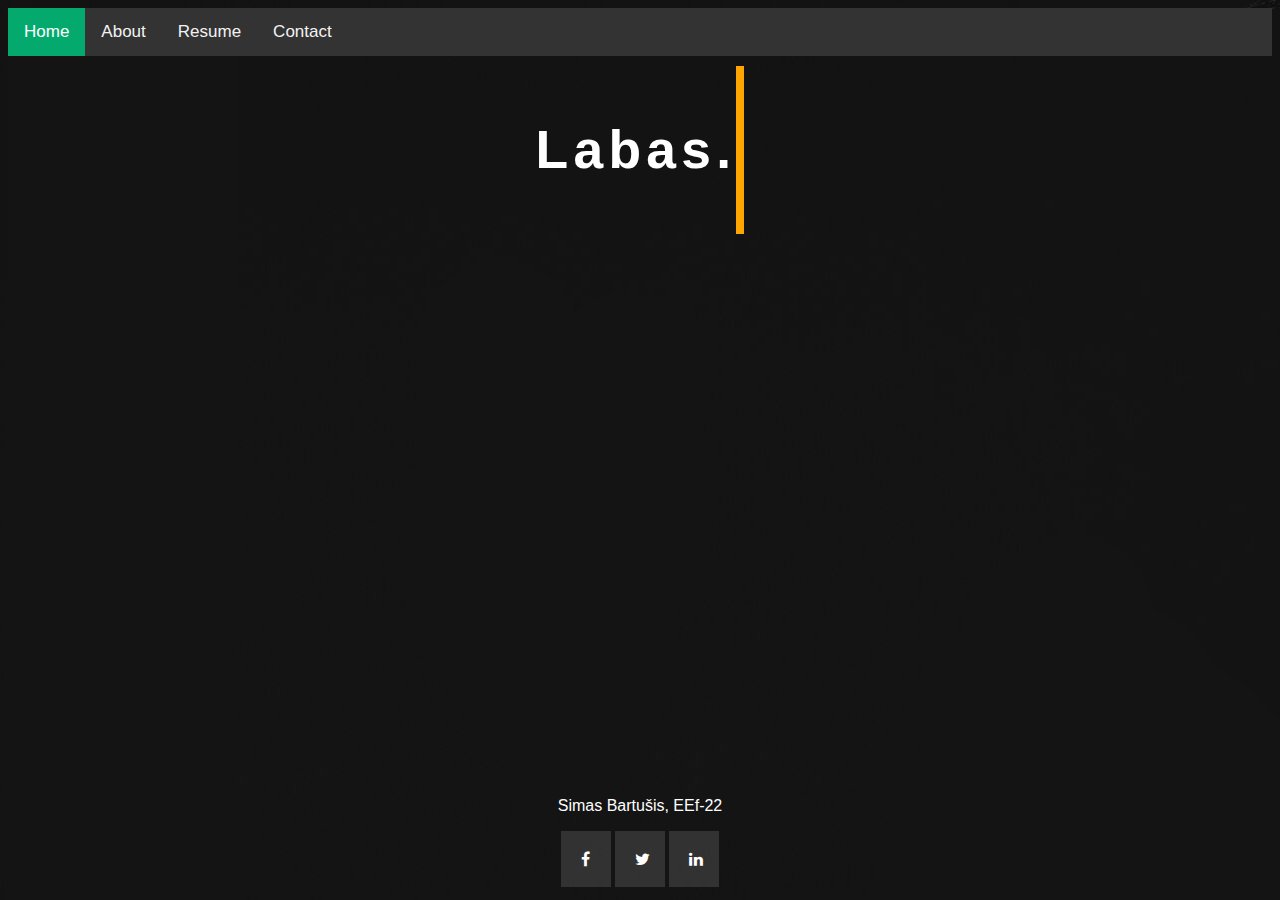
<file: index.html>
<!DOCTYPE html>
<html lang="lt">

<head>
  <link href="./assets/style.css" rel="stylesheet">
  <link rel="stylesheet" href="https://cdnjs.cloudflare.com/ajax/libs/font-awesome/4.7.0/css/font-awesome.min.css">
  <meta charset="UTF-8">
  <meta name="viewport" content="width=device-width, initial-scale=1.0">
  <title>Pradzia</title>
</head>

<div class="topnav">
  <a class="active" href="./index.html">Home</a>
  <a href="./about.html">About</a>
  <a href="./resume.html">Resume</a>
  <a href="./contact.html">Contact</a>
</div> 

<style>
body {
  background-image: url('./media/bg.jpeg');
  background-attachment: fixed;
}
</style>

<body>

<div class="container">

  <main>
    <div class="typewriter">
      <h1>
        <p>Labas.</p>
    </h1>    
    </div>    
  </main>


<footer> 
    <div class="footer">
      <p>Simas Bartušis, EEf-22</p>
      <a href="https://facebook.com" class="fa fa-facebook"></a>
      <a href="https://twitter.com" class="fa fa-twitter"></a>
      <a href="https://linkedin.com" class="fa fa-linkedin"></a>
    </div>
 </footer> 
</div>
 <!-- <object data="snippet-example-1.html"></object> --> 
</body>

</html>
</file>
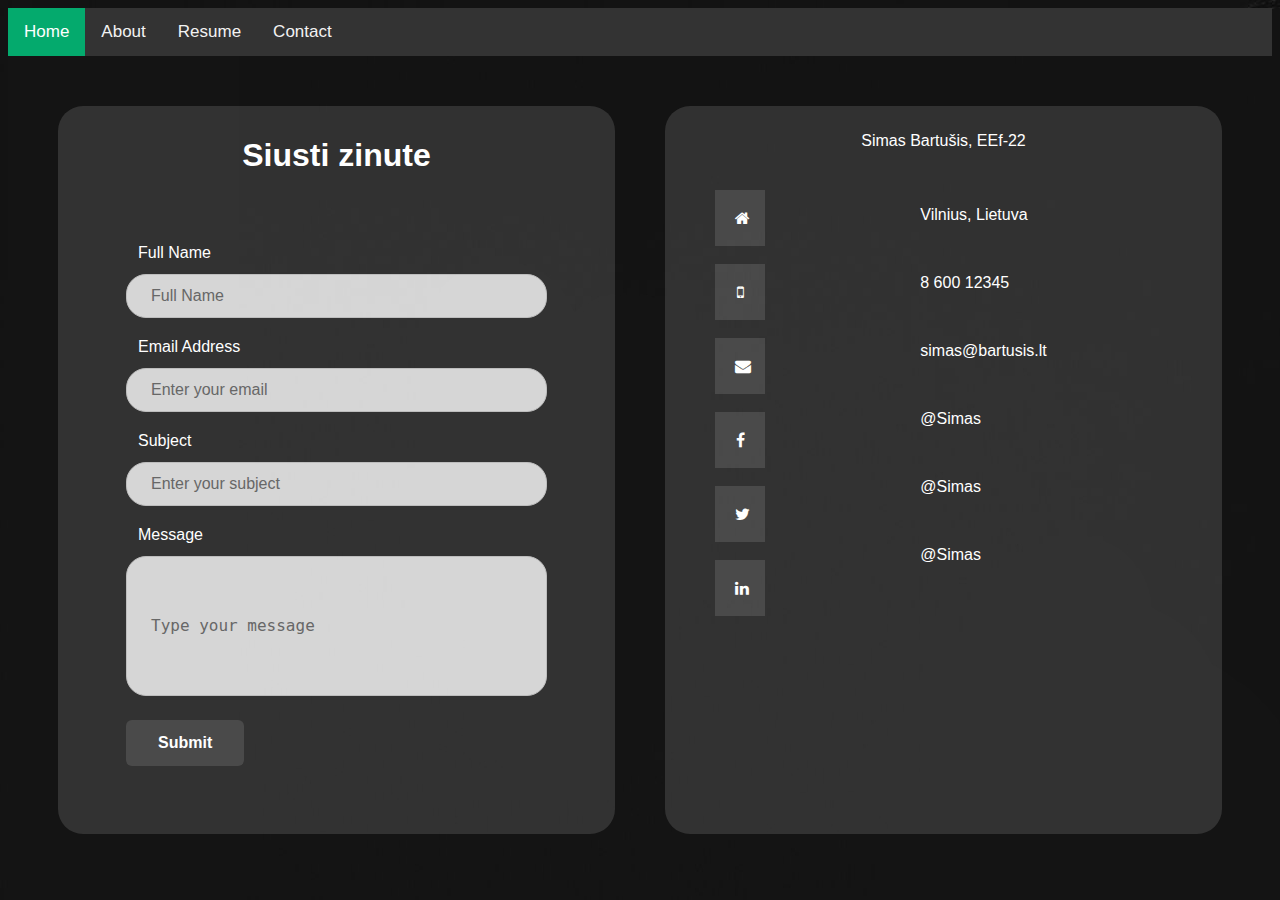
<file: contact.html>
<!DOCTYPE html>
<html lang="lt">

<head>
  <link href="./assets/style.css" rel="stylesheet">
  <link rel="stylesheet" href="https://cdnjs.cloudflare.com/ajax/libs/font-awesome/4.7.0/css/font-awesome.min.css">
  <meta charset="UTF-8">
  <meta name="viewport" content="width=device-width, initial-scale=1.0">
  <title>Contact</title>
  <div class="topnav">
    <a class="active" href="./index.html">Home</a>
    <a href="./about.html">About</a>
    <a href="./resume.html">Resume</a>
    <a href="./contact.html">Contact</a>
  </div> 

  
</head>
<style>
  body {
    background-image: url('./media/bg.jpeg');
    background-attachment: fixed;
  }
  </style>
<body> 
  
  <div class="contgrid">
      <div class="griditem">
        <h1>Siusti zinute</h1>        
        <div class="formbold-main-wrapper">
            <div class="formbold-form-wrapper">
            <form action="https://formbold.com/s/FORM_ID" method="POST">
              <div class="formbold-mb-5">
                <label for="name" class="formbold-form-label"> Full Name </label>
                <input
                  type="text"
                  name="name"
                  id="name"
                  placeholder="Full Name"
                  class="formbold-form-input"
                />
              </div>
        
              <div class="formbold-mb-5">
                <label for="email" class="formbold-form-label"> Email Address </label>
                <input
                  type="email"
                  name="email"
                  id="email"
                  placeholder="Enter your email"
                  class="formbold-form-input"
                />
              </div>
        
              <div class="formbold-mb-5">
                <label for="subject" class="formbold-form-label"> Subject </label>
                <input
                  type="text"
                  name="subject"
                  id="subject"
                  placeholder="Enter your subject"
                  class="formbold-form-input"
                />
              </div>
        
              <div class="formbold-mb-5">
                <label for="message" class="formbold-form-label"> Message </label>
                <textarea
                  rows="6"
                  name="message"
                  id="message"
                  placeholder="Type your message"
                  class="formbold-form-input"
                ></textarea>
              </div>
        
              <div>
                <button class="formbold-btn">Submit</button>
              </div>
            </form>
          </div>
        </div>
      </div>

      <div class="griditem">
      <p>Simas Bartušis, EEf-22</p>
      <div class="contgrid2">
      <div class ="griditem2">
      <i class="fa fa-home" ></i><br><br>
      <i class="fa fa-mobile" ></i><br><br>
      <i class="fa fa-envelope" ></i><br><br>
      <a href="https://facebook.com" class="fa fa-facebook"></a><br><br>
      <a href="https://twitter.com" class="fa fa-twitter"></a><br><br>
      <a href="https://linkedin.com" class="fa fa-linkedin"></a><br>
      </div>
      <div class ="griditem2">
        <p>Vilnius, Lietuva</p><br>
        <p>8 600 12345</p><br>
        <p>simas@bartusis.lt </p><br>
        <p>@Simas</p><br>
        <p>@Simas</p><br>
        <p>@Simas</p><br>

      </div>
      
      </div>
       </div>

 <!-- <h2>Asmeninė Video Prezentacija</h2>

<video width="540" height="960" controls>
    <source src="./media/video.mp4" type="video/mp4">
    Jūsų naršyklė nepalaiko vaizdo žymės.
</video> --> 
          
     

  </div>

</body>

</html>
</file>
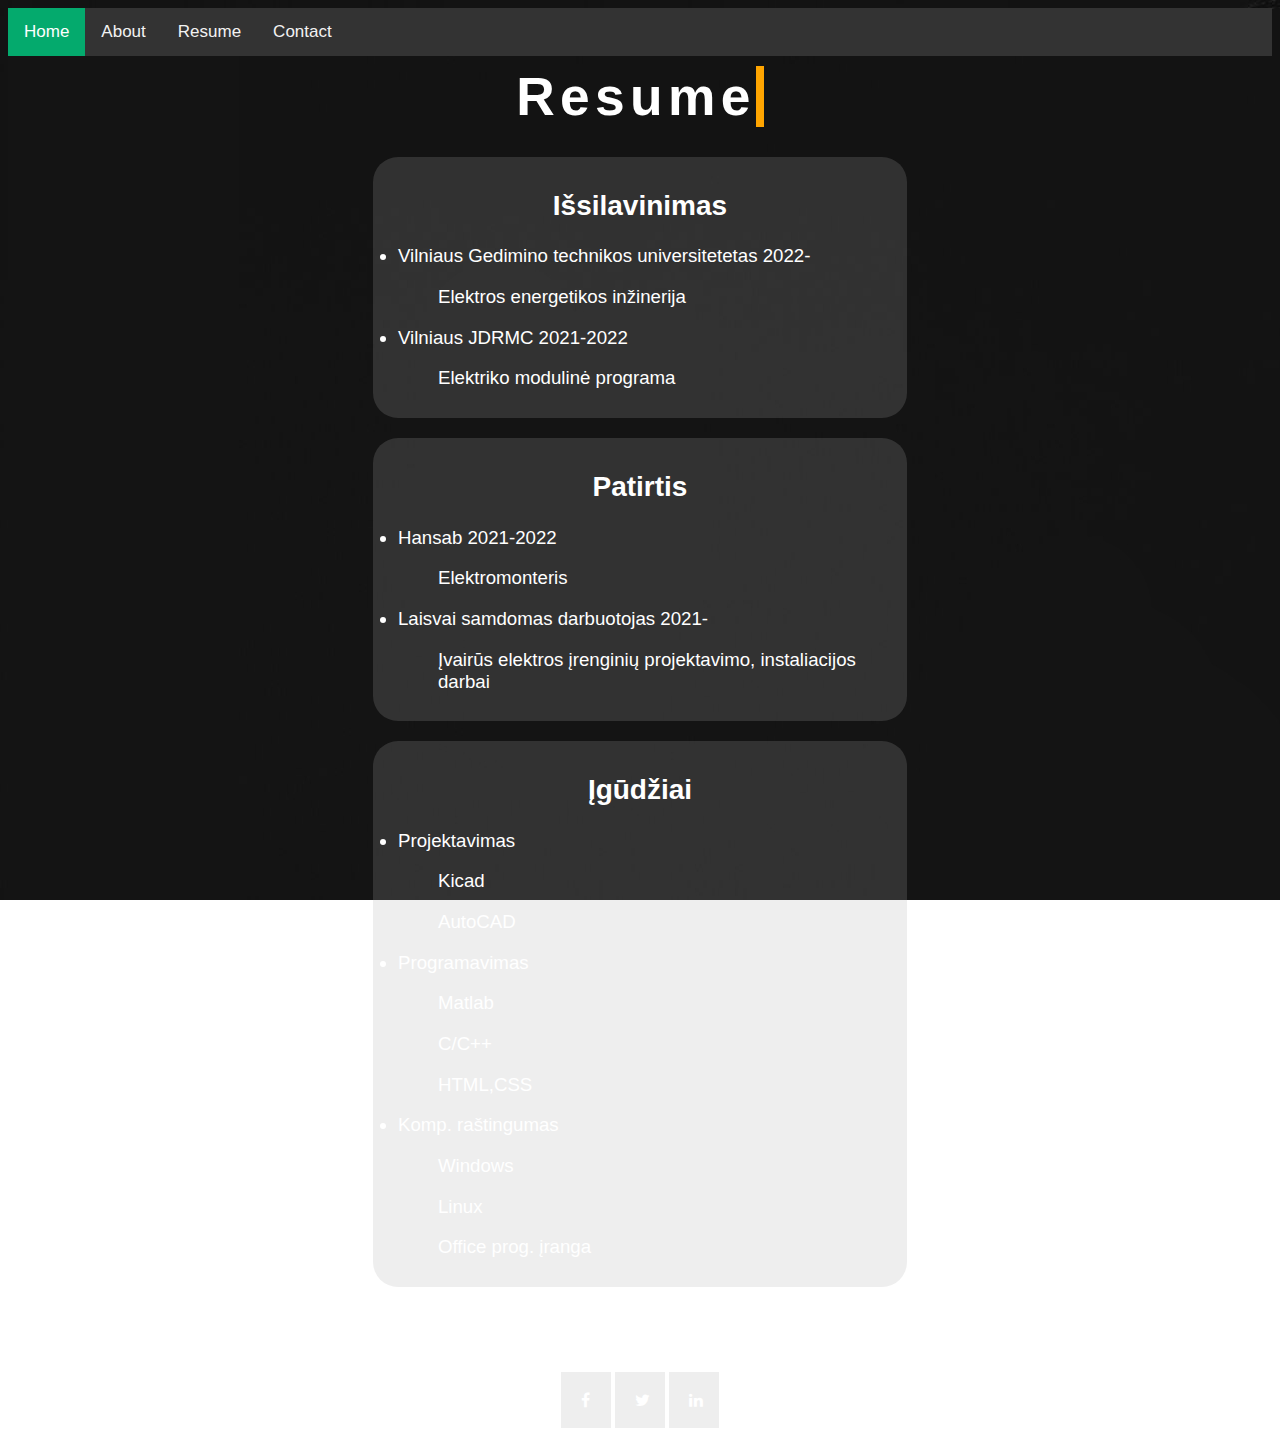
<file: resume.html>
<!DOCTYPE html>
<html lang="lt">

<head>
  <link href="./assets/style.css" rel="stylesheet">
  <link rel="stylesheet" href="https://cdnjs.cloudflare.com/ajax/libs/font-awesome/4.7.0/css/font-awesome.min.css">
  <meta charset="UTF-8">
  <meta name="viewport" content="width=device-width, initial-scale=1.0">
  <title>Resume</title>
  <div class="topnav">
    <a class="active" href="./index.html">Home</a>
    <a href="./about.html">About</a>
    <a href="./resume.html">Resume</a>
    <a href="./contact.html">Contact</a>
  </div> 
</head>
<style>
  body {
    background-image: url('./media/bg.jpeg');
    background-attachment: fixed;
  }
  </style>
<body>
  <div class="container">
      <div class="typewriter">
        <h1>Resume</h1>
         </div>
        </div>
  <div class="container">
    <main>
        <div class="item"> 
          <h2>Išsilavinimas</h2>
          <div style="margin: 3%">
          

            <li>Vilniaus Gedimino technikos universitetetas 2022-
              <ul>Elektros energetikos inžinerija</ul>
            </li>

            <li>Vilniaus JDRMC 2021-2022
              <ul>Elektriko modulinė programa</ul>
            </li>   
          </div>
      </div>
              
       <div class="item">
        <h2>Patirtis</h2>
        <div style="margin: 3%">
        
        <li>Hansab 2021-2022
          <ul>Elektromonteris</ul>
        </li>
        <li>Laisvai samdomas darbuotojas 2021-
          <ul>Įvairūs elektros įrenginių projektavimo, instaliacijos darbai</ul>
        </li>
       
        </div>
      </div>
           

      <div class="item">
        <h2>Įgūdžiai</h2>   
        <div style="margin: 3%">
          <li>Projektavimas
            <ul>Kicad</ul>
            <ul>AutoCAD</ul>
          </li>
         <li>Programavimas
            <ul>Matlab</ul>
            <ul>C/C++</ul>
            <ul>HTML,CSS</ul>
         </li>
         <li>Komp. raštingumas
            <ul>Windows</ul>
            <ul>Linux</ul>
            <ul>Office prog. įranga</ul>
         </li>


        </div>
        
           
        
      </div>
           
       
            <!-- <iframe src="https://www.youtube.com/embed/fz9EZEMJi6M?si=aBIe41AgAUi0pRDJ"></iframe> -->

    </main>
           <footer> 
           
              <div class="footer">
                <p>Simas Bartušis, EEf-22</p>
                <a href="https://facebook.com" class="fa fa-facebook"></a>
                <a href="https://twitter.com" class="fa fa-twitter"></a>
                <a href="https://linkedin.com" class="fa fa-linkedin"></a>
              </div>
           
            </footer> 
  </div>
</body>

</html>
</file>
<file: assets/style.css>
body {
 
    font-family: Arial, Helvetica, sans-serif;
  }

.typewriter h1 {
    font-size: 40pt;
    text-align: center;
    color: #fff;
    border-right: .15em solid orange;
    font-family: Arial, Helvetica, sans-serif;
    overflow: hidden; /* Ensures the content is not revealed until the animation */
    white-space: nowrap; /* Keeps the content on a single line */
    margin: 0 auto; /* Gives that scrolling effect as the typing happens */
    letter-spacing: .10em; /* Adjust as needed */
    animation: 
      typing 2.0s steps(40, end),
      blink-caret .8s step-end infinite;
  }
  
  @keyframes typing {
    from { width: 0 }
    to { width: 100% }
  }
  @keyframes blink-caret {
    from, to { border-color: transparent }
    50% { border-color: orange; }
  }
 main{
    min-height: calc(100vh - 200px);
    flex:1;
 }

 .contgrid{
    display: grid;
    align-content: center;
    justify-content: center;
    grid-template-columns: repeat(auto-fit, minmax(320px, 1fr));
    column-gap:50px;
    row-gap:20px;
    margin: 50px;
 }
 .contgrid2{
    display: grid;
    grid-template-columns: auto auto;
    column-gap:10px;
    margin: 30px;

 }


 .griditem{
    padding: 10px;
    border-radius: 25px;
    color:white;
    background: rgb(168, 168, 168, 0.2);
 }
 .griditem > p{
    text-align: center;
 }
 .griditem > h1{
    text-align: center;
 }
 .griditem > h2{
    text-align: center;
 }

 .griditem2{
    justify-content: center;
    text-align: left;
    padding:10px;
    color:white;
  
 }
   .container{
    display: flex;
    align-items: center;
    align-content: center;
    justify-content: center;
  
    margin: 10px;
    gap: 15px;
    flex-flow: column;
    
    
}
  .item{
    padding:10px;
    font-size: 14pt;
    border-radius: 25px;
    text-align: left;
    height: auto;
    max-width: 750px;
    color: white;
    margin: 20px;
    background: rgba(168, 168, 168, 0.2);
  }
  .item >h2{
        text-align: center;
      }
  .item2{

    padding:10px;
    font-size: 14pt;
    border-radius: 25px;
    height: auto;
    width: auto;
    color: white;
    margin: 15px;
 
  }

  .footer{
    text-align: center;
    color: white;
    min-height: 40px;
  }

  .topnav {
    margin: 0;
    overflow: hidden;
    background-color: #333;
    
  }

  .topnav a {
    float: left;
    color: #f2f2f2;
    text-align: center;
    padding: 14px 16px;
    text-decoration: none;
    font-size: 17px;
  }
  
  .topnav a:hover {
    background-color: #ddd;
    color: black;
  }
  
  .topnav a.active {
    background-color: #04AA6D;
    color: white;
  }

  .fa {
    padding: 20px;
    font-size: 30px;
    width: 50px;
    text-align: center;
    text-decoration: none;
    background: rgb(168, 168, 168, 0.2);
    color: white;
  }
  
  /* Add a hover effect if you want */
  .fa:hover {
    opacity: 0.7;
  }
  
  * {


    box-sizing: border-box;
  }

  .formbold-mb-5 {
    margin-bottom: 20px;
  }
  .formbold-pt-3 {
    padding-top: 12px;
  }
  .formbold-main-wrapper {
    display: flex;
    align-items: center;
    justify-content: center;
    padding: 48px;
    margin: 10px;
  }

  .formbold-form-wrapper {
    margin: auto;
    max-width: 550px;
    border-radius: 20px;
    width: 100%;
    background: rgba(168, 168, 168, 0);
  }
  .formbold-form-label {
    display: block;
    font-weight: 500;
    font-size: 16px;
    color: white;
    margin-bottom: 12px;
    margin-left: 12px;
  }
  .formbold-form-label-2 {
    font-weight: 600;
    font-size: 20px;
    margin-bottom: 20px;
  }

  .formbold-form-input {
    width: 100%;
    padding: 12px 24px;
    border-radius: 20px;
    border: 1px solid #e0e0e0;
    background: white;
    font-weight: 500;
    font-size: 16px;
    color: #6b7280;
    outline: none;
    resize: none;
    opacity: 0.8;
    align-content: center;
  }
  .formbold-form-input:focus {
    border-color: #6a64f1;
    box-shadow: 0px 3px 8px rgba(0, 0, 0, 0.05);
  }

  .formbold-btn {
    text-align: center;
    font-size: 16px;
    border-radius: 6px;
    padding: 14px 32px;
    border: none;
    font-weight: 600;
    background: rgba(168, 168, 168, 0.2);
    color: white;
    cursor: pointer;
  }
  .formbold-btn:hover {
    box-shadow: 0px 3px 8px rgba(0, 0, 0, 0.05);
  }

  .formbold--mx-3 {
    margin-left: -12px;
    margin-right: -12px;
  }
  .formbold-px-3 {
    padding-left: 12px;
    padding-right: 12px;
  }
  .flex {
    display: flex;
  }
  .flex-wrap {
    flex-wrap: wrap;
  }
  .w-full {
    width: 100%;
  }
  @media (min-width: 540px) {
    .sm\:w-half {
      width: 50%;
    }
  }
 



#gallery #gallery-container{
    position: relative;
    width: 100%;
    height: 0px;
    padding-bottom: 56.7%; /* 16/9 ratio */
    background-color: blue;
  }
  #gallery #gallery-container #gallery-content{
    position: absolute;
    top: 0px;
    right: 0px;
    bottom: 0px;
    left: 0px;
    height: 100%;
    display: flex;
    
    scroll-snap-type: x mandatory;
    overflow-x: scroll;
    scroll-behavior: smooth;
  }
  #gallery #gallery-container #gallery-content .gallery__item{
    width: 100%;
    height: 100%;
    flex-shrink: 0;
    scroll-snap-align: start;
    scroll-snap-stop: always;
    position: relative;
  }
  #gallery #gallery-container #gallery-content .gallery__item img{
    display: block;
    width: 100%;
    height: 100%;
    object-fit: contain;
    background-color: white;
  }
  
  .click-zone{
    position: absolute;
    width: 20%;
    height: 100%;
    z-index: 3;
  }
  .click-zone.click-zone-prev{
    left: 0px;
  }
  .click-zone.click-zone-next{
    right: 0px;
  }
  #gallery:not(:hover) .arrow{
    opacity: 0;
  }
  .arrow{
    text-align: center;
    z-index: 3;
    position: absolute;
    display: block;
    width: 25px;
    height: 25px;
    background-color: white;
    border-radius: 50%;
    text-decoration: none;
    color: black;
    opacity: 0.5; 
    transition: opacity 200ms ease;
  }
  .arrow:hover{
    opacity: .8;
  }
  .arrow span{
    position: relative;
    top: 2px;
  }
  .arrow.arrow-prev{
    top: 50%;
    left: 5px;
  }
  .arrow.arrow-next{
    top: 50%;
    right: 5px;
  }
  .arrow.arrow-disabled{
    opacity: 0.1;
  }
  
  #gallery:not(:hover) #gallery-controls{
    opacity: 0;
  }
  #gallery #gallery-container #gallery-controls {
    display: flex;
    width: 100%;
    justify-content: center;
    z-index: 4;
    position: absolute;
    right: 0;
    bottom: 1em;
    left: 0;
    text-align: center;
  }
  #gallery #gallery-container #gallery-controls .controls__dot {
    width: 0.85em;
    height: 0.85em;
    border-radius: 50%;
    outline: none;
    background-color: #fff;
    opacity: .3;
    cursor: pointer;
    transition: opacity 200ms ease;
  }
  .controls__dot:not(:first-child) {
    margin-left: 0.25em;
  }
  #gallery #gallery-container #gallery-controls .controls__dot:hover{
    opacity: .8;
  }
  
  
  #gallery:not(:hover) #gallery-container #toggleFullscreenVisual{
    opacity: 0;
  }
  #gallery #gallery-container #toggleFullscreenVisual{
    display: block;
    width: 40px;
    height: 40px;
    position: absolute;
    top: 10px;
    right: 10px;
    
    cursor: pointer;
    z-index:4;
    background-color: white;
    opacity: .3;
    transition: opacity 200ms ease;
  } 
  #gallery #gallery-container #toggleFullscreenVisual:hover{
    opacity: .8;
  }
  #toggleFullscreen{
    display: none;
  }
  #toggleFullscreen:checked ~ main {
    height: 100vh;
    overflow: hidden;
  }
  #toggleFullscreen:checked ~ main #gallery #gallery-container {
    position: absolute;
    top: 0px;
    right: 0px;
    bottom: 0px;
    left: 0px;
    height: 100%;
    padding-bottom: 0px;
  }
  #toggleFullscreen:checked ~ main #gallery #toggleFullscreenVisual {
    opacity: .6;
    background-color: grey;
    position: fixed;
  }
  #toggleFullscreen:checked ~ main #gallery #gallery-controls {
    position: fixed;
  }
  #toggleFullscreen:checked ~ main #gallery #gallery-controls .controls__dot {
    opacity: .6;
    background-color: grey;
  }
  
  
  main #content {
    padding: 0px 36px;
  }
  main #content p {
    margin-top: 36px;
  }
  
  
  

  main{
    padding: 0px;
    margin: 0px;
    max-width: 900px;
    margin: auto;
  }
  .hidden{
    border: 0;
    clip: rect(0 0 0 0);
    height: 1px;
    margin: -1px;
    overflow: hidden;
    padding: 0;
    position: absolute;
    width: 1px;
  }
</file>
